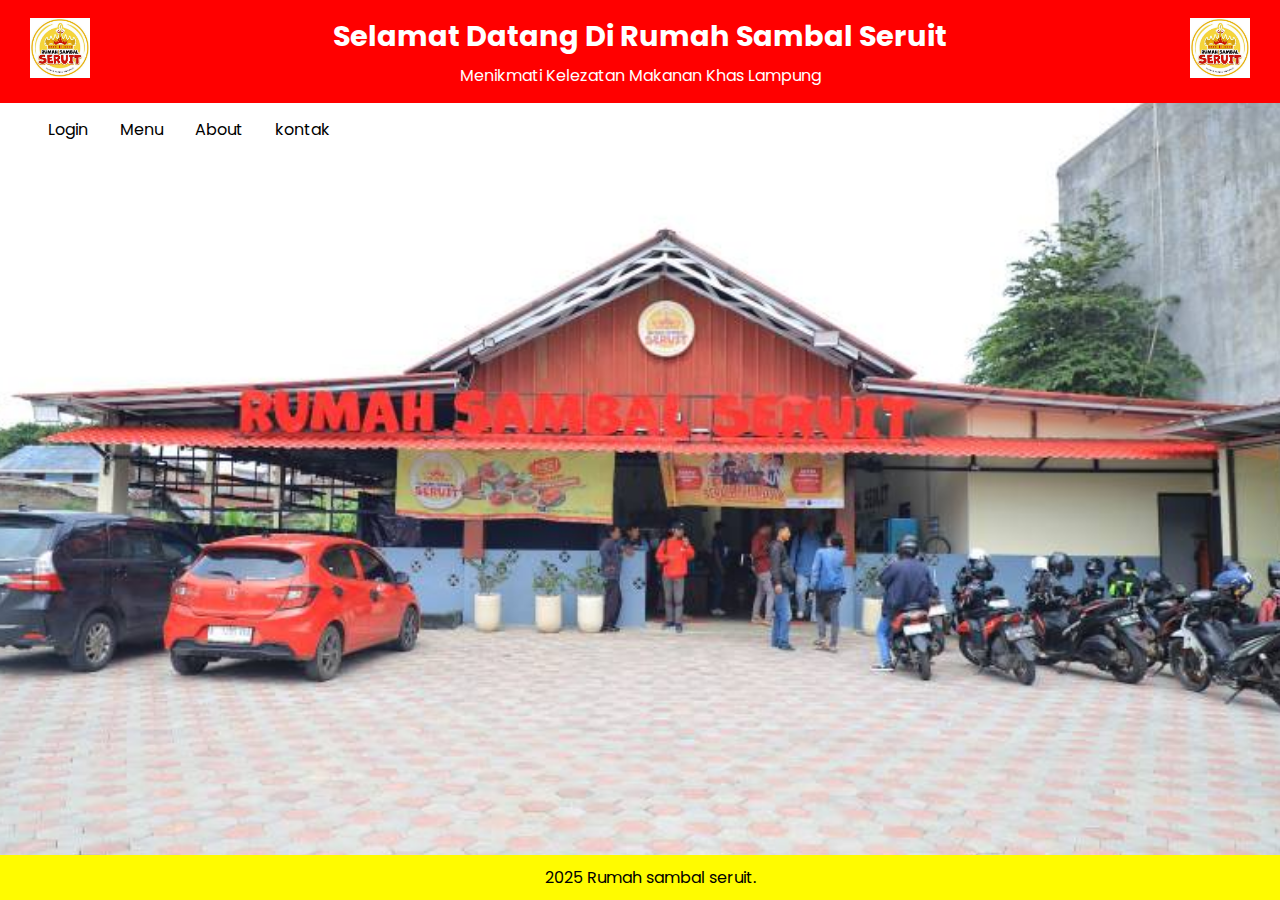
<file: index.html>
<!DOCTYPE html>
<html lang="id">
<head>
    <meta charset="UTF-8">
    <meta name="viewport" content="width=device-width, initial-scale=1.0">
    <title>Rumah Sambal Seruit</title>
    <link rel="stylesheet" href="css/style.css">
    <link href="https://fonts.googleapis.com/css2?family=Poppins:wght@300;500;600&display=swap" rel="stylesheet">
    <script src="js/script.js" defer></script>
</head>
<body>
<header class="header-bar">
  <div class="left-logo">
    <img src="Assets/logo rumahsambalseruit.jpeg" alt="Logo kiri">
  </div>
  <div class="title">
    <h1>Selamat Datang Di Rumah Sambal Seruit</h1>
    <p>Menikmati Kelezatan Makanan Khas Lampung</p>
  </div>
  <div class="right-logo">
    <img src="Assets/logo rumahsambalseruit.jpeg" alt="Logo kanan">
  </div>
</header>
         <nav>
            <ul>
              <li><a href="index.html"></a></li>
               <li><a href="login.html">Login</a></li>
              <li><a href="pages/menu.html">Menu</a></li>
              <li><a href="pages/info/about.html">About</a></li>
              <li><a href="pages/contact.html">kontak</a></li>
              
            </ul>
        </nav>
    <footer>
        2025 Rumah sambal seruit.
    </footer>
</body>
</html>
</file>
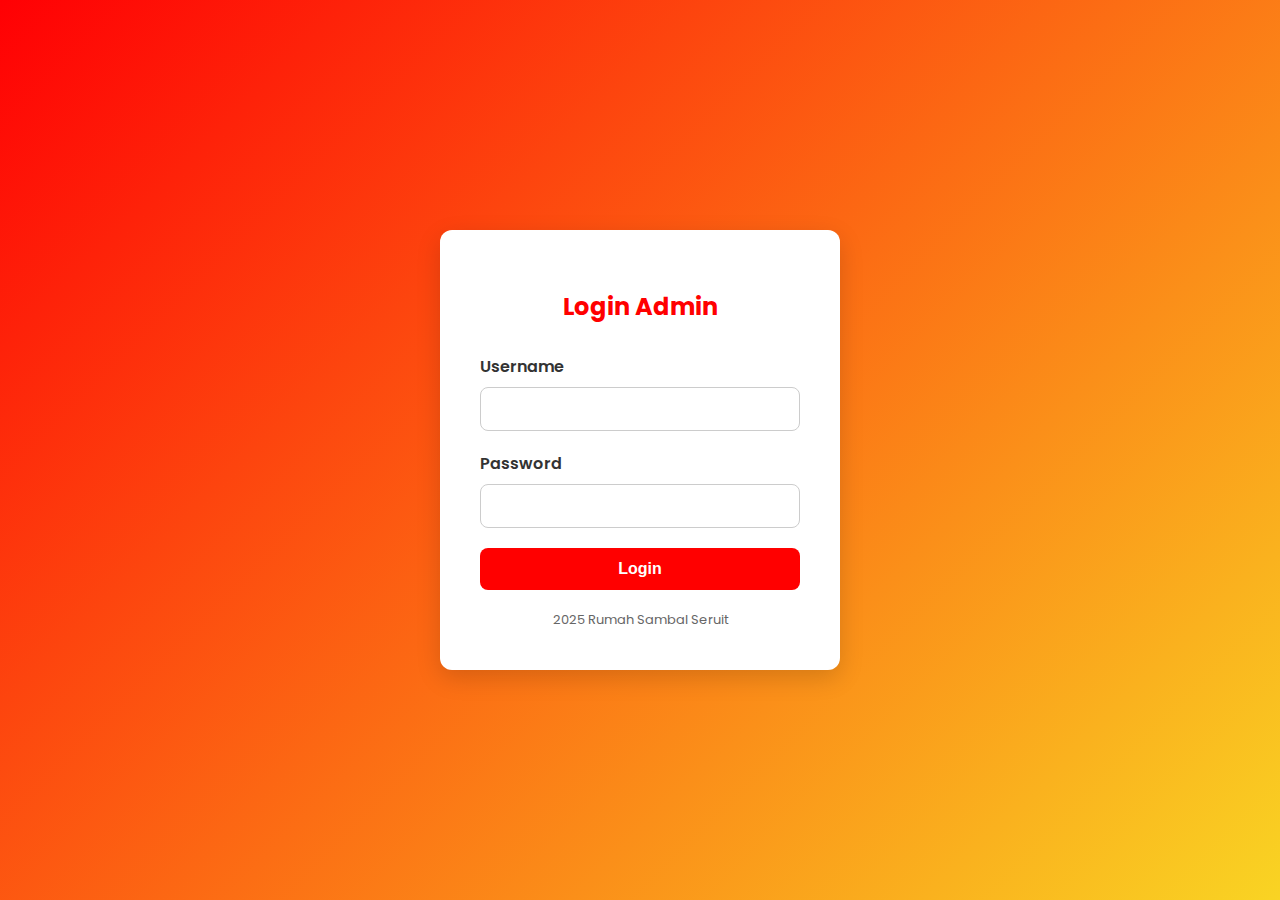
<file: login.html>
<!DOCTYPE html>
<html lang="id">
<head>
  <meta charset="UTF-8">
  <title>Login Admin - Rumah Sambal Seruit</title>
  <link href="https://fonts.googleapis.com/css2?family=Poppins:wght@400;600&display=swap" rel="stylesheet">
  <style>
    * {
      box-sizing: border-box;
    }

    body {
      margin: 0;
      padding: 0;
      font-family: 'Poppins', sans-serif;
      background: linear-gradient(135deg, #ff0004, #f9d423);
      height: 100vh;
      display: flex;
      justify-content: center;
      align-items: center;
    }

    .login-container {
      background: #fff;
      padding: 40px;
      border-radius: 12px;
      box-shadow: 0 8px 25px rgba(0, 0, 0, 0.15);
      width: 100%;
      max-width: 400px;
      text-align: center;
    }

    h2 {
      margin-bottom: 30px;
      color: #ff0000;
    }

    .form-group {
      margin-bottom: 20px;
      text-align: left;
    }

    label {
      display: block;
      margin-bottom: 8px;
      font-weight: 600;
      color: #333;
    }

    input {
      width: 100%;
      padding: 12px 15px;
      border: 1px solid #ccc;
      border-radius: 8px;
      font-size: 16px;
    }

    .btn-login {
      width: 100%;
      padding: 12px;
      background-color: #ff0000;
      color: #fff;
      border: none;
      border-radius: 8px;
      font-size: 16px;
      font-weight: 600;
      cursor: pointer;
      transition: background 0.3s ease;
    }

    .btn-login:hover {
      background-color: #ff0000;
    }

    footer {
      margin-top: 20px;
      font-size: 13px;
      color: #666;
    }
  </style>
</head>
<body>
  <div class="login-container">
    <h2>Login Admin</h2>
    <form action="admin/proses_login.php" method="POST">
      <div class="form-group">
        <label for="username">Username</label>
        <input type="text" name="username" id="username" required>
      </div>
      <div class="form-group">
        <label for="password">Password</label>
        <input type="password" name="password" id="password" required>
      </div>
      <button type="submit" class="btn-login"><a href="index.html"></a>Login</button>
    </form>
    <footer>2025 Rumah Sambal Seruit</footer>
  </div>
</body>
</html>
</file>
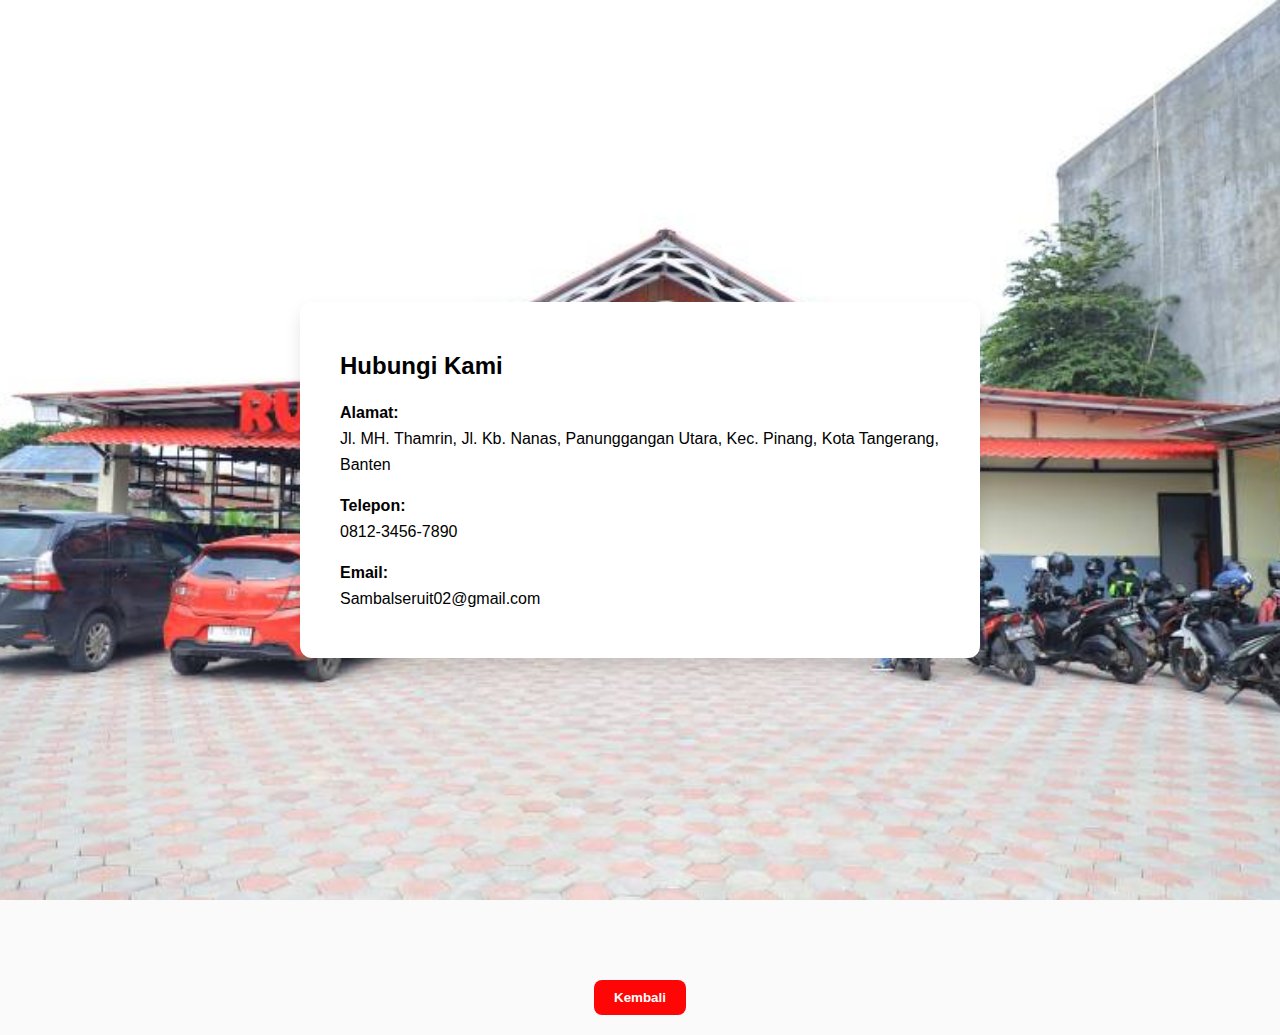
<file: pages/contact.html>
<!DOCTYPE html>
<html lang="id">
<head>
    <meta charset="UTF-8">
    <title>Contact - Rumah Sambal Seruit</title>
    <link rel="stylesheet" href="../css/style.css">
</head>
<body>
    <main class="contact-container">
        <div class="contact-card">
            <h2>Hubungi Kami</h2>
            <p><strong>Alamat:</strong><br>
            Jl. MH. Thamrin, Jl. Kb. Nanas, Panunggangan Utara, Kec. Pinang, Kota Tangerang, Banten</p>
            <p><strong>Telepon:</strong><br>0812-3456-7890</p>
            <p><strong>Email:</strong><br><a href="mailto:Sambalseruit02@gmail.com">Sambalseruit02@gmail.com</a></p>
        </div>
    </main>
    <div style="text-align:center; margin:20px 0;">
  <button onclick="history.back()" style="
    padding: 10px 20px;
    background-color: #ff0606;
    color: white;
    border: none;
    border-radius: 8px;
    font-weight: bold;
    cursor: pointer;
  " onmouseover="this.style.background='#a11d1d'" onmouseout="this.style.background='#B22222'">
    Kembali
  </button>
</div>
</body>
</html>
</file>
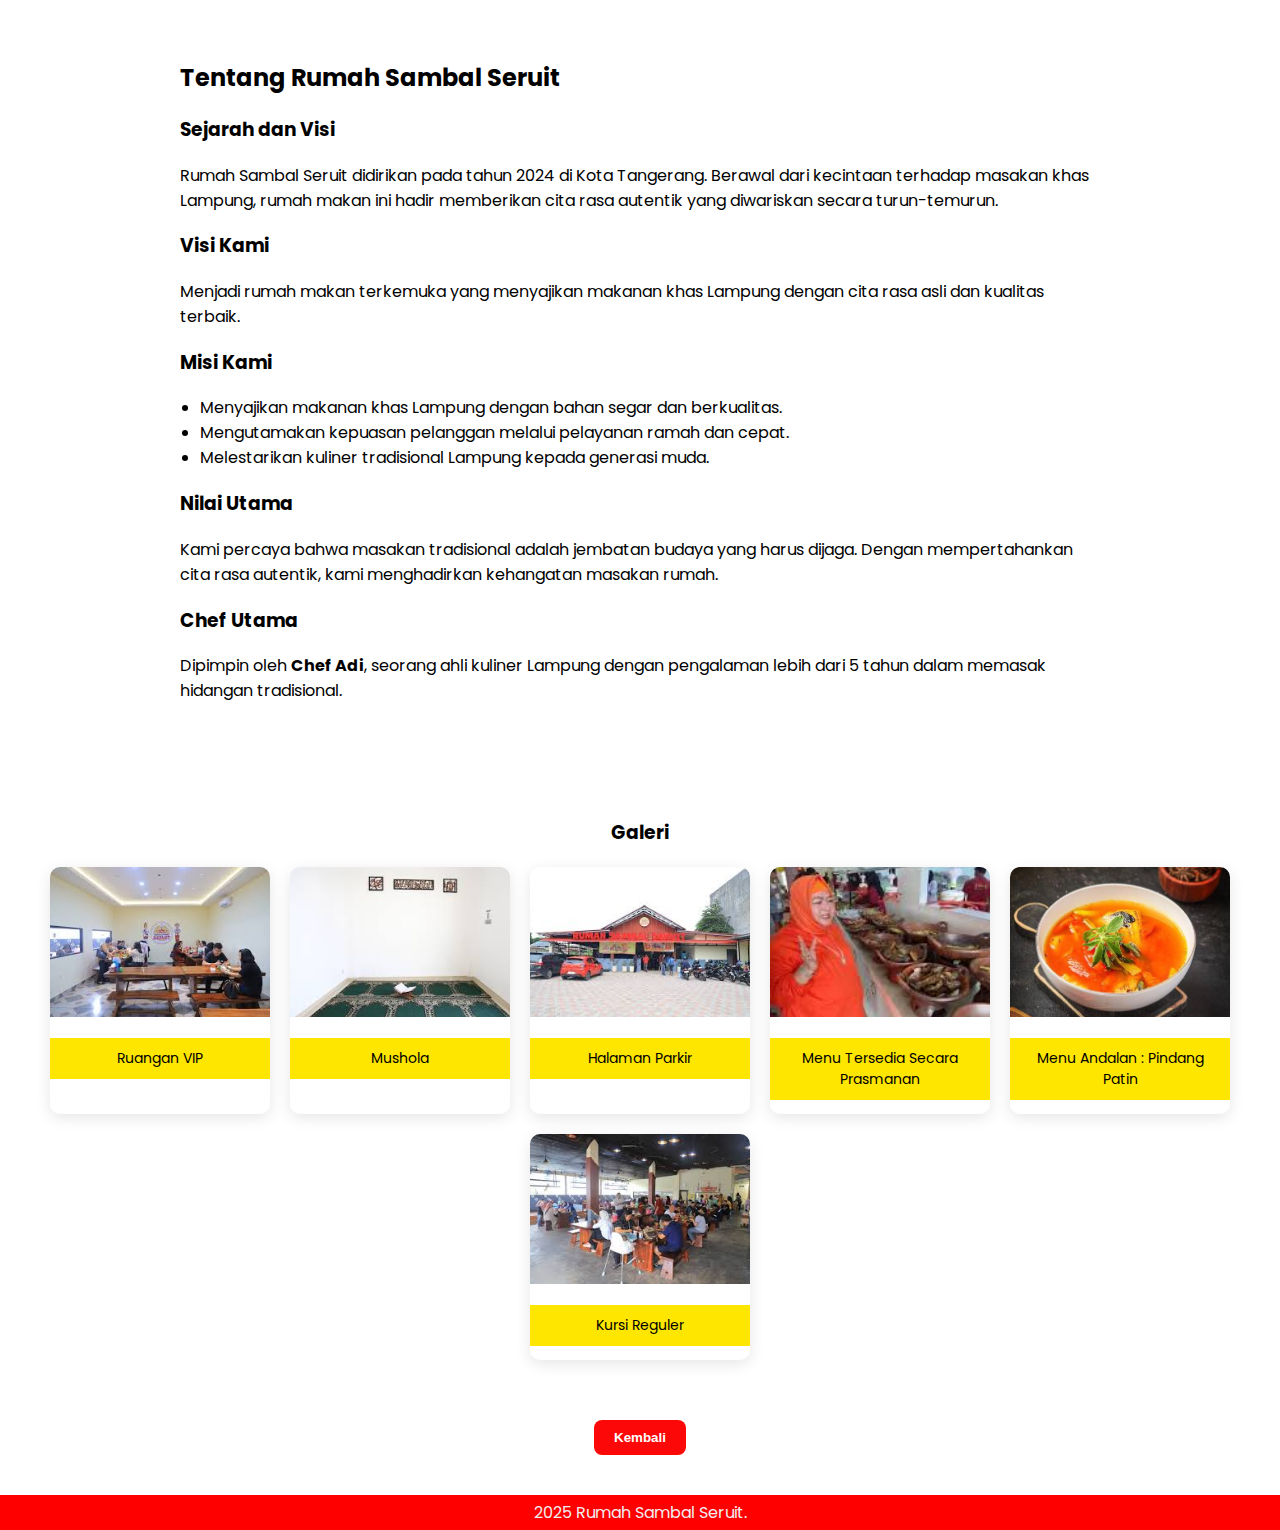
<file: pages/info/about.html>
<!DOCTYPE html>
<html lang="id">
<head>
  <meta charset="UTF-8">
  <meta name="viewport" content="width=device-width, initial-scale=1">
  <title>About - Rumah Sambal Seruit</title>
  <link href="https://fonts.googleapis.com/css2?family=Poppins:wght@300;600&display=swap" rel="stylesheet">
  <style>
    * {
      box-sizing: border-box;
    }
    body {
      font-family: 'Poppins', sans-serif;
      margin: 0;
      padding: 0;
      background: #ffffff;
      color: #000000;
    }

    .about-container {
      max-width: 960px;
      margin: auto;
      padding: 40px 20px;
    }

    h2, h3 {
      color: #000000;
    }

    ul {
      padding-left: 20px;
    }

    .gallery-section {
      padding: 40px 20px;
      text-align: center;
    }

    .gallery {
      display: flex;
      flex-wrap: wrap;
      justify-content: center;
      gap: 20px;
      margin-top: 20px;
    }

    .gallery-item {
      width: 220px;
      cursor: pointer;
      border-radius: 10px;
      overflow: hidden;
      box-shadow: 0 4px 15px rgba(0,0,0,0.1);
      transition: transform 0.3s ease;
    }

    .gallery-item:hover {
      transform: translateY(-5px);
    }

    .gallery-item img {
      width: 100%;
      height: 150px;
      object-fit: cover;
    }

    .caption {
      padding: 10px;
      font-size: 14px;
      background-color: #ffe600;
    }

    /* Modal Style */
    .modal {
      display: none;
      position: fixed;
      z-index: 100;
      padding-top: 60px;
      left: 0;
      top: 0;
      width: 100%;
      height: 100%;
      overflow: auto;
      background-color: rgba(0,0,0,0.8);
    }

    .modal-content {
      margin: auto;
      display: block;
      max-width: 80%;
      border-radius: 10px;
    }

    .modal-caption {
      margin: auto;
      text-align: center;
      padding: 10px;
      color: rgb(255, 255, 255);
    }

    .close {
      position: absolute;
      top: 20px;
      right: 35px;
      color: white;
      font-size: 40px;
      font-weight: bold;
      cursor: pointer;
    }

    .close:hover {
      color: #000000;
    }

    footer {
      text-align: center;
      padding: 5px;
      background: #ff0000;
      color: #efefef;
      margin-top: 40px;
    }
  </style>
</head>
<body>

<main class="about-container">
  <section>
    <h2>Tentang Rumah Sambal Seruit</h2>

    <h3>Sejarah dan Visi</h3>
    <p>Rumah Sambal Seruit didirikan pada tahun 2024 di Kota Tangerang. Berawal dari kecintaan terhadap masakan khas Lampung, rumah makan ini hadir memberikan cita rasa autentik yang diwariskan secara turun-temurun.</p>

    <h3>Visi Kami</h3>
    <p>Menjadi rumah makan terkemuka yang menyajikan makanan khas Lampung dengan cita rasa asli dan kualitas terbaik.</p>

    <h3>Misi Kami</h3>
    <ul>
      <li>Menyajikan makanan khas Lampung dengan bahan segar dan berkualitas.</li>
      <li>Mengutamakan kepuasan pelanggan melalui pelayanan ramah dan cepat.</li>
      <li>Melestarikan kuliner tradisional Lampung kepada generasi muda.</li>
    </ul>

    <h3>Nilai Utama</h3>
    <p>Kami percaya bahwa masakan tradisional adalah jembatan budaya yang harus dijaga. Dengan mempertahankan cita rasa autentik, kami menghadirkan kehangatan masakan rumah.</p>

    <h3>Chef Utama</h3>
    <p>Dipimpin oleh <strong>Chef Adi</strong>, seorang ahli kuliner Lampung dengan pengalaman lebih dari 5 tahun dalam memasak hidangan tradisional.</p>
  </section>
</main>

<!-- ✅ Galeri Modern Smooth -->
<section class="gallery-section">
  <h3>Galeri</h3>
  <div class="gallery">
    <div class="gallery-item" onclick="openModal(this)">
      <img src="../../Assets/Ruang vvip.jpg" alt="Ruangan VIP">
      <p class="caption">Ruangan VIP</p>
    </div>
    <div class="gallery-item" onclick="openModal(this)">
      <img src="../../Assets/mushola.jpg" alt="Mushola">
      <p class="caption">Mushola</p>
    </div>
    <div class="gallery-item" onclick="openModal(this)">
      <img src="../../Assets/halaman depan parkiran.jpg" alt="Halaman Parkir">
      <p class="caption">Halaman Parkir</p>
    </div>
    <div class="gallery-item" onclick="openModal(this)">
      <img src="../../Assets/menu prasmanan.jpg" alt="Menu Prasmanan">
      <p class="caption">Menu Tersedia Secara Prasmanan</p>
    </div>
    <div class="gallery-item" onclick="openModal(this)">
      <img src="../../Assets/menu andalan.jpg" alt="Menu Andalan">
      <p class="caption">Menu Andalan : Pindang Patin</p>
    </div>
    <div class="gallery-item" onclick="openModal(this)">
      <img src="../../Assets/pelanggan.jpg" alt="Kursi Reguler">
      <p class="caption">Kursi Reguler</p>
    </div>
  </div>
</section>

<!-- ✅ Modal -->
<div id="myModal" class="modal">
  <span class="close" onclick="closeModal()">&times;</span>
  <img class="modal-content" id="modal-img">
  <div class="modal-caption" id="modal-caption"></div>
</div>

<!-- ✅ Script Modal -->
<script>
  function openModal(elem) {
    const img = elem.querySelector("img");
    const caption = elem.querySelector(".caption").innerText;

    document.getElementById("myModal").style.display = "block";
    document.getElementById("modal-img").src = img.src;
    document.getElementById("modal-caption").innerText = caption;
  }

  function closeModal() {
    document.getElementById("myModal").style.display = "none";
  }
</script>
<div style="text-align:center; margin:20px 0;">
  <button onclick="history.back()" style="
    padding: 10px 20px;
    background-color: #fc0808;
    color: white;
    border: none;
    border-radius: 8px;
    font-weight: bold;
    cursor: pointer;
  " onmouseover="this.style.background='#a11d1d'" onmouseout="this.style.background='#B22222'">
    Kembali
  </button>
</div>
<footer>
2025 Rumah Sambal Seruit.
</footer>
</body>
</html>
</file>
<file: css/style.css>
body {
    font-family: Arial, sans-serif;
    margin: 0;
    padding: 0;
    background-image: url('../Assets/profill.jpeg');
    background-size: cover;
    background-position: center;
    background-attachment: fixed;
}
header {
    background-color: #ffee00;
    color: #fff;
    padding: 20px;
}

.header-bar {
  display: flex;
  justify-content: space-between;
  align-items: center;
  padding: 15px 30px;
  background-color: #ff0000;
  color: white;
}

.left-logo img,
.right-logo img {
  width: 60px;
  height: auto;
}

.title {
  flex: 1;
  text-align: center;
}

.title h1 {
  margin: 0;
  font-size: 1.8em;
}

header h1 {
    font-size: 1.8em;
    margin: 0;
    font-weight: bold;
}

header p {
    margin: 5px 0 0 0;
    font-size: 1em;
}

header {
    background-color: #ff0000;
    color: #ffffff;
    padding: 5px;
    text-align: center;
}
nav ul {
    list-style-type: none;
    margin: 0;
    padding: 0;
    background-color: #000000;
}
nav li {
    float: left;
}
nav li a {
    display: block;
    color: rgb(0, 0, 0);
    text-align: center;
    padding: 14px 16px;
    text-decoration: none;
}
nav li a:hover {
    background-color: #ffffff;
}
.content {
    padding: 20px;
}
footer {
    background-color: #fffb00;
    color: #000000;
    text-align: center;
    padding: 10px;
    position: fixed;
    width: 100%;
    bottom: 0;
}

header h2 {
    text-align: center;
    margin: 1px 0;
    font-size: 2em;
    color: #ffffff;
}

body {
    font-family: 'Segoe UI', sans-serif;
    background-color: #f8f8f8;
    margin: 0;
    padding: 0;
}

header {
    background-color: #ff0000;
    color: white;
    text-align: center;
    padding: 20px 0;
}

.section-tambahan {
  padding: 40px 20px;
  max-width: 1200px;
  margin: auto;
  text-align: center;
}

.section-tambahan h2 {
  font-size: 28px;
  margin-bottom: 30px;
  color: #ff0000;
}

.menu-list {
  display: grid;
  grid-template-columns: repeat(auto-fit, minmax(220px, 1fr));
  gap: 25px;
}

.menu-item {
  background: #fff;
  border-radius: 12px;
  box-shadow: 0 4px 20px rgba(0,0,0,0.08);
  overflow: hidden;
  transition: transform 0.3s ease;
  text-align: center;
}

.menu-item:hover {
  transform: translateY(-5px);
}

.menu-img {
  width: 100%;
  height: 180px; /* kamu bisa sesuaikan */
  object-fit: cover;
  border-bottom: 1px solid #eee;
}

.khusus-img {
  width: 100px;       /* bisa diganti sesuai kebutuhan */
  height: auto;
  border-radius: 12px;
  object-fit: cover;
}


.menu-item h4 {
  margin: 15px 0 5px;
  font-size: 16px;
  font-weight: 600;
  color: #333;
}

.menu-item p {
  color: #777;
  font-size: 14px;
  margin-bottom: 15px;
}



body {
    font-family: 'Segoe UI', sans-serif;
    background-color: #f9f9f9;
    margin: 0;
    padding: 0;
}

.contact-container {
    display: flex;
    justify-content: center;
    align-items: center;
    min-height: 100vh;
    padding: 30px;
}

.contact-card {
    background-color: #fff;
    border-radius: 12px;
    padding: 30px 40px;
    box-shadow: 0 8px 16px rgba(0,0,0,0.1);
    max-width: 600px;
    width: 100%;
}

.contact-card h2 {
    color: #000000;
    margin-bottom: 20px;
}

.contact-card p {
    font-size: 16px;
    color: #000000;
    line-height: 1.6;
}

.contact-card a {
    color: #000000;
    text-decoration: none;
}

.contact-card a:hover {
    text-decoration: underline;
}

body {
    font-family: 'Poppins', sans-serif;
    background-color: #fafafa;
    margin: 0;
    padding: 0;
    color: #000000;
}

.about-container {
    max-width: 960px;
    margin: 0 auto;
    padding: 40px 20px;
}

.about-card {
    background: #fff;
    padding: 30px 40px;
    border-radius: 12px;
    box-shadow: 0 8px 16px rgba(0,0,0,0.05);
    transition: 0.3s ease;
}

.about-card h2 {
    color: #000000;
    margin-bottom: 20px;
}

.about-card h3 {
    color: #000000;
    margin-top: 25px;
}

.about-card p, .about-card li {
    font-size: 16px;
    line-height: 1.7;
}

.about-card ul {
    padding-left: 20px;
}

.gallery-section {
  text-align: center;
  margin-top: 40px;
  padding: 0 20px;
}

.gallery {
  display: flex;
  flex-wrap: wrap;
  justify-content: center;
  gap: 20px;
}

.gallery-item {
  width: 220px;
  background: #fff;
  border-radius: 12px;
  overflow: hidden;
  box-shadow: 0 5px 15px rgba(0, 0, 0, 0.1);
  transition: transform 0.3s ease;
}

.gallery-item:hover {
  transform: translateY(-5px);
}

.gallery-item img {
  width: 100%;
  height: 150px;
  object-fit: cover;
  display: block;
}

.caption {
  background: #f9f9f9;
  padding: 10px;
  font-size: 14px;
  color: #333;
}

.footer {
    text-align: center;
    padding: 20px;
    background: #000000;
    color: white;
    font-size: 14px;
    margin-top: 50px;
}

.login-container {
  max-width: 400px;
  margin: 100px auto;
  padding: 40px;
  background-color: #ffffff;
  box-shadow: 0 10px 25px rgba(0,0,0,0.1);
  border-radius: 12px;
  text-align: center;
  font-family: 'Poppins', sans-serif;
}

.login-container h2 {
  color: #ff0000;
  margin-bottom: 30px;
}

.form-group {
  margin-bottom: 20px;
  text-align: left;
}

.form-group label {
  display: block;
  margin-bottom: 6px;
  font-weight: 600;
}

.form-group input {
  width: 100%;
  padding: 10px;
  border-radius: 8px;
  border: 1px solid #ccc;
  font-size: 14px;
}

.btn-login {
  width: 100%;
  padding: 12px;
  background-color: #ffff00;
  color: #fff;
  font-weight: bold;
  border: none;
  border-radius: 8px;
  cursor: pointer;
}

.btn-login:hover {
  background-color: #ffffff;
}

.main-header {
    background-color: #ff0000;
    padding: 20px;
    color: white;
    font-family: 'Poppins', sans-serif;
}
.main-header nav a:hover {
    text-decoration: underline;
}
</file>
